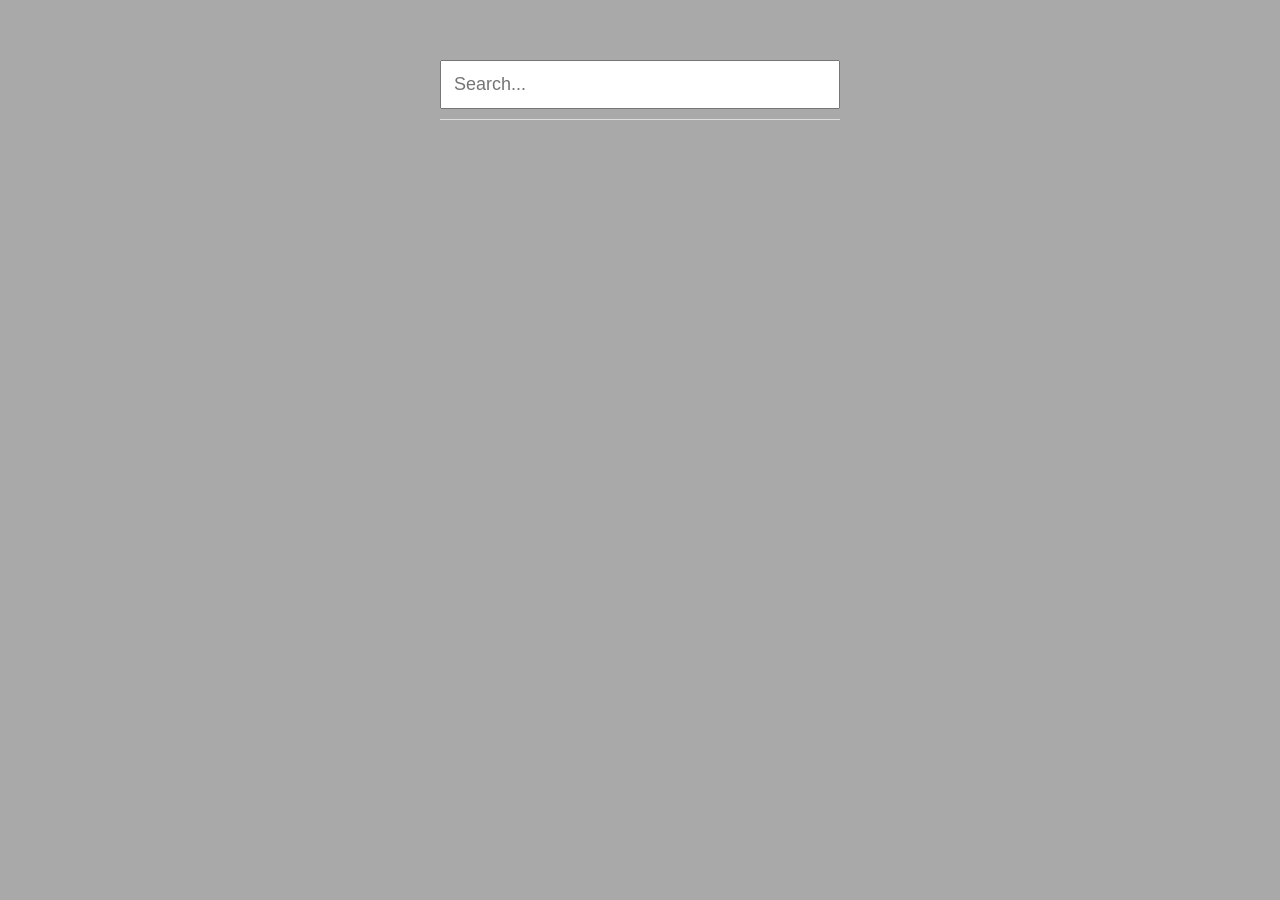
<file: debouncedTypeAhead/index.html>
<!DOCTYPE html>
<html lang="en">

<head>
    <meta charset="UTF-8">
    <meta name="viewport" content="width=device-width, initial-scale=1.0">
    <title>AutoComplete</title>

    <link rel="stylesheet" href="styles.css" />
</head>

<body>

    <div class="container">
        <input type="text" id="search" placeholder="Search..." />

        <p id="loading"></p>

        <ul id="suggestions"></ul>
    </div>

    <script src="script.js"></script>

</body>

</html>
</file>
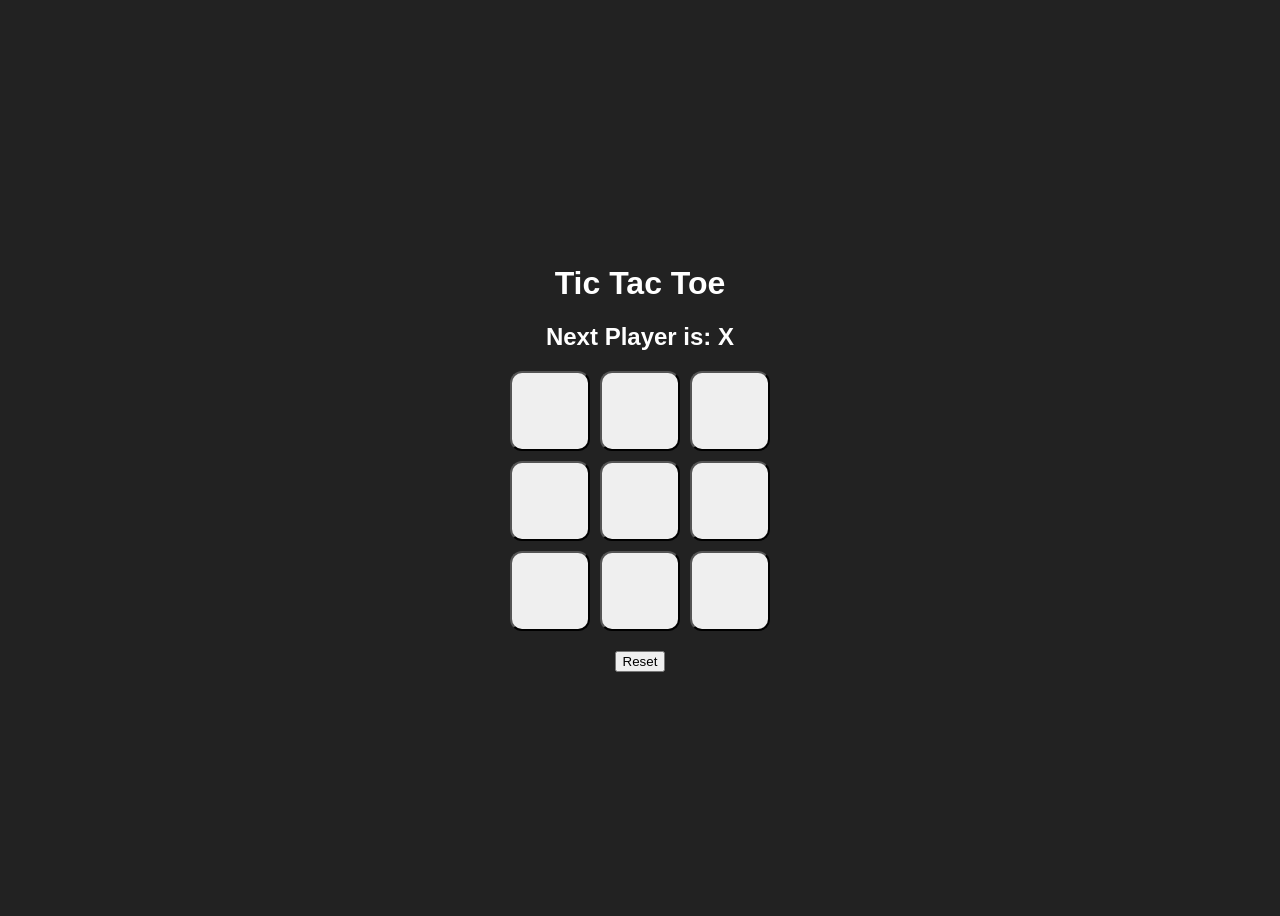
<file: GFE/ticTacToe/index.html>
<!DOCTYPE html>
<html lang="en">

<head>
    <meta charset="UTF-8">
    <meta name="viewport" content="width=device-width, initial-scale=1.0">
    <title>Tic Tac Toe</title>

    <link rel="stylesheet" href="styles.css" />
</head>

<body>
    <div class="container">
        <h1>Tic Tac Toe</h1>

        <h2 id="status"></h2>

        <div id="board"></div>

        <button id="reset">Reset</button>
    </div>

    <script src="script.js"></script>
</body>

</html>
</file>
<file: debouncedTypeAhead/styles.css>
* {
    margin: 0;
    padding: 0;
    box-sizing: border-box;
}

body {
    display: flex;
    justify-content: center;

    background-color: darkgray;
    margin-top: 60px;
}

.container {
    width: 400px;
}

input {
    width: 100%;
    padding: 12px;
    font-size: 18px;
}

ul {
    list-style: none;
    border: 1px solid #ddd;
    border-top: none;
}

li {
    padding: 10px;
    cursor: pointer;
    background: white;
}

li:hover {
    background: #eee;
}

#loading {
    margin: 10px 0;
    color: green;
}
</file>
<file: GFE/ticTacToe/styles.css>
body {
    font-family: Arial;
    display: flex;
    justify-content: center;
    align-items: center;
    height: 100vh;
    background: #222;
    color: white;
}

.container {
    text-align: center;

}

#board {
    display: grid;
    grid-template-columns: repeat(3, 80px);
    gap: 10px;
    margin: 20px 0;
}

.cell {
    width: 80px;
    height: 80px;
    font-size: 32px;
    cursor: pointer;
    border-radius: 12px;
}

button {
    cursor: pointer;
}
</file>
